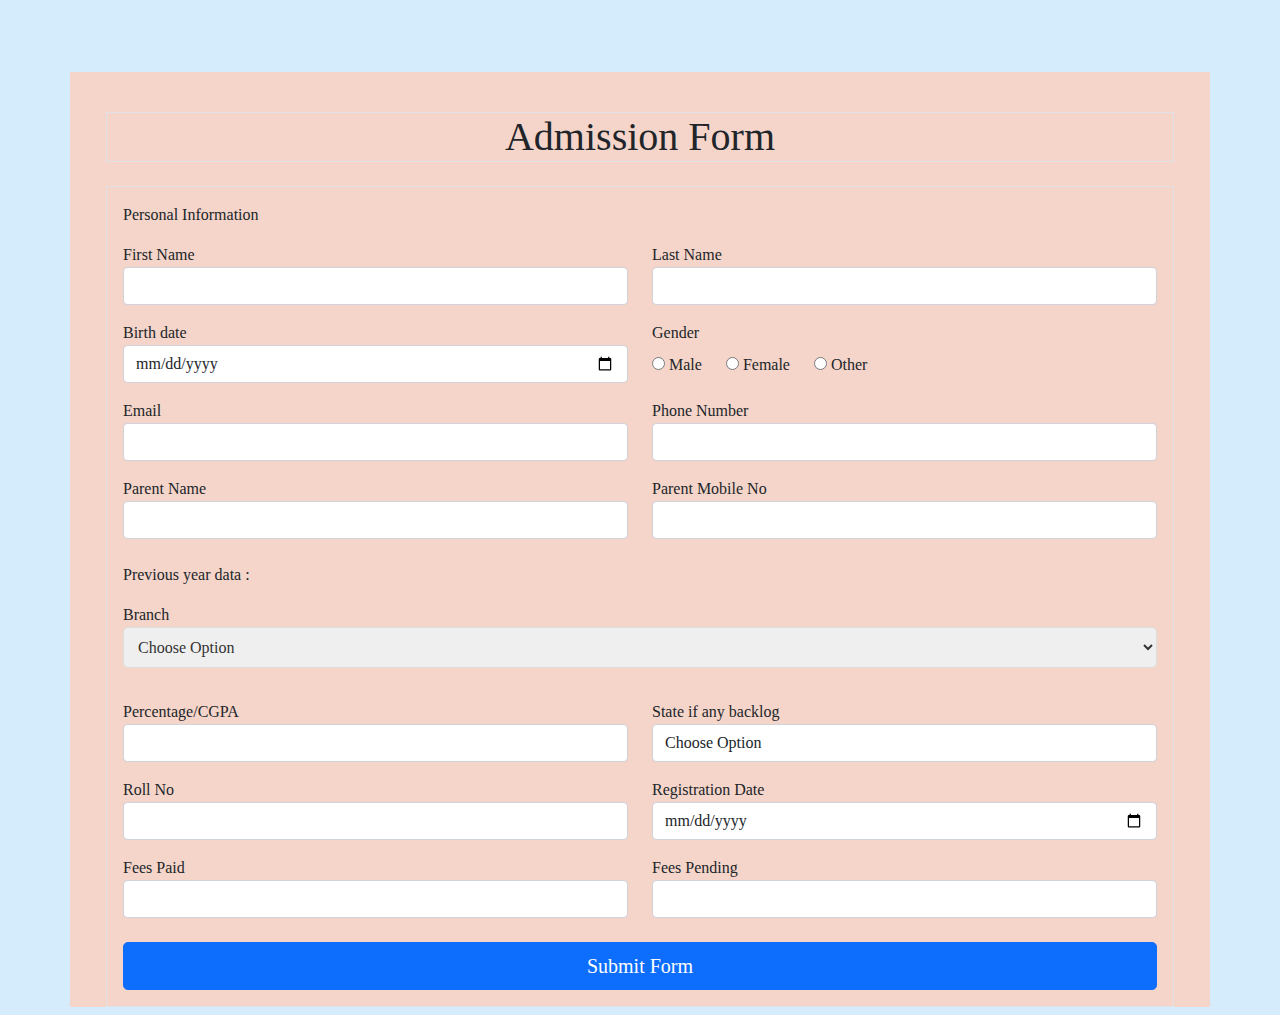
<file: index.html>
<!DOCTYPE html>
<html lang="en">
  <head>
    <meta charset="UTF-8" />
    <meta http-equiv="X-UA-Compatible" content="IE=edge" />
    <meta name="viewport" content="width=device-width, initial-scale=1.0" />
    <link rel="stylesheet" href="css/bootstrap.min.css" />
    <link
      rel="stylesheet"
      href="https://cdn.jsdelivr.net/npm/bootstrap-icons@1.7.2/font/bootstrap-icons.css"
    />
    <link rel="stylesheet" href="css/style.css" />
    <title>21-22 Admission</title>
  </head>

  <body>
    <main class="mt-5 pt-3">
      <div class="container con">
        <div class="container-fluid px-4">
          <div class="row g-3 my-2">
            <div class="rounded">
              <div class="h1 my-4 text-center border">Admission Form</div>
              <form id="studentForm">
                <div class="border p-3">
                  <div>Personal Information</div>
                  <div class="row">
                    <div class="col-md-6 mt-md-3 mt-3">
                      <label>First Name</label>
                      <input
                        type="text"
                        id="firstName"
                        class="form-control"
                        required
                      />
                    </div>
                    <div class="col-md-6 mt-md-3 mt-3">
                      <label>Last Name</label>
                      <input
                        type="text"
                        id="lastName"
                        class="form-control"
                        required
                      />
                    </div>
                  </div>
                  <div class="row">
                    <div class="col-md-6 mt-md-3 mt-3">
                      <label>Birth date</label>
                      <input
                        type="date"
                        id="dob"
                        class="form-control"
                        required
                      />
                    </div>
                    <div class="col-md-6 mt-md-3 mt-3">
                      <label>Gender</label>
                      <div class="d-flex align-items-center mt-2">
                        <label class="option">
                          <input type="radio" name="gender" value="male" />
                          Male <span class="checkmark"></span>
                        </label>
                        <label class="option ms-4">
                          <input type="radio" name="gender" value="female" />
                          Female <span class="checkmark"></span>
                        </label>
                        <label class="option ms-4">
                          <input type="radio" name="gender" value="other" />
                          Other <span class="checkmark"></span>
                        </label>
                      </div>
                    </div>
                  </div>
                  <div class="row">
                    <div class="col-md-6 mt-md-3 mt-3">
                      <label>Email</label>
                      <input
                        type="email"
                        id="email"
                        class="form-control"
                        required
                      />
                    </div>
                    <div class="col-md-6 mt-md-3 mt-3">
                      <label>Phone Number</label>
                      <input
                        type="tel"
                        id="contactNo"
                        class="form-control"
                        required
                      />
                    </div>
                  </div>
                  <div class="row">
                    <div class="col-md-6 mt-md-3 mt-3">
                      <label>Parent Name</label>
                      <input
                        type="text"
                        id="parentName"
                        class="form-control"
                        required
                      />
                    </div>
                    <div class="col-md-6 mt-md-3 mt-3">
                      <label>Parent Mobile No</label>
                      <input
                        type="tel"
                        id="parentMobileNo"
                        class="form-control"
                        required
                      />
                    </div>
                  </div>
                  <br>
                  <div>Previous year data :</div>
                  <div class="my-md-3 my-3">
                    <label>Branch</label>
                    <select id="sub" required>
                      <option value="" selected hidden>Choose Option</option>
                      <option value="Maths">IT</option>
                      <option value="Science">CSE</option>
                      <option value="Social">Mechanical</option>
                      <option value="Hindi">Civil</option>
                    </select>
                  </div>
                  
                  <div class="row">
                    <div class="col-md-6 mt-md-3 mt-3">
                      <label for="percentage">Percentage/CGPA</label>
                      <input type="text" id="percentage" class="form-control" required>
                    </div>
                    <div class="col-md-6 mt-md-3 mt-3">
                      <label for="atkt">State if any backlog</label>
                      <select name="atkt" id="atkt" class="form-control">
                        <option value="" selected hidden>Choose Option</option>
                        <option value="0">Zero</option>
                        <option value="1">1</option>
                        <option value="2">2</option>
                        <option value="3">3</option>
                        <option value="4">4</option>
                        <option value="5">5</option>
                        <option value="6">>5</option>
                      </select>
                    </div>
                  </div>
                  <div class="row">
                    <div class="col-md-6 mt-md-3 mt-3">
                      <label>Roll No</label>
                      <input
                        type="text"
                        id="rollno"
                        class="form-control"
                        required
                      />
                    </div>
                    <div class="col-md-6 mt-md-3 mt-3">
                      <label>Registration Date</label>
                      <input
                        type="date"
                        id="registrationDate"
                        class="form-control"
                        required
                      />
                    </div>
                  </div>
                  <div class="row">
                    <div class="col-md-6 mt-md-3 mt-3">
                      <label>Fees Paid</label>
                      <input type="text" id="feepaid" class="form-control" required>
                    </div>
                    <div class="col-md-6 mt-md-3 mt-3">
                      <label>Fees Pending</label>
                      <input type="text" id="feepending" class="form-control" required>
                    </div>
                  </div>
                  
                  <div class="d-grid mt-4">
                    <button
                      class="btn btn-primary btn-lg"
                      id="btnAddStudent"
                      type="button"
                    >
                      Submit Form
                    </button>
                  </div>
                </div>
              </form>
            </div>
          </div>
        </div>
      </div>
    </main>
    <script src="./js/bootstrap.bundle.min.js"></script>
    <script src="./js/jquery-3.5.1.js"></script>
    <script src="./js/myscript.js"></script>
  </body>
</html>
</file>
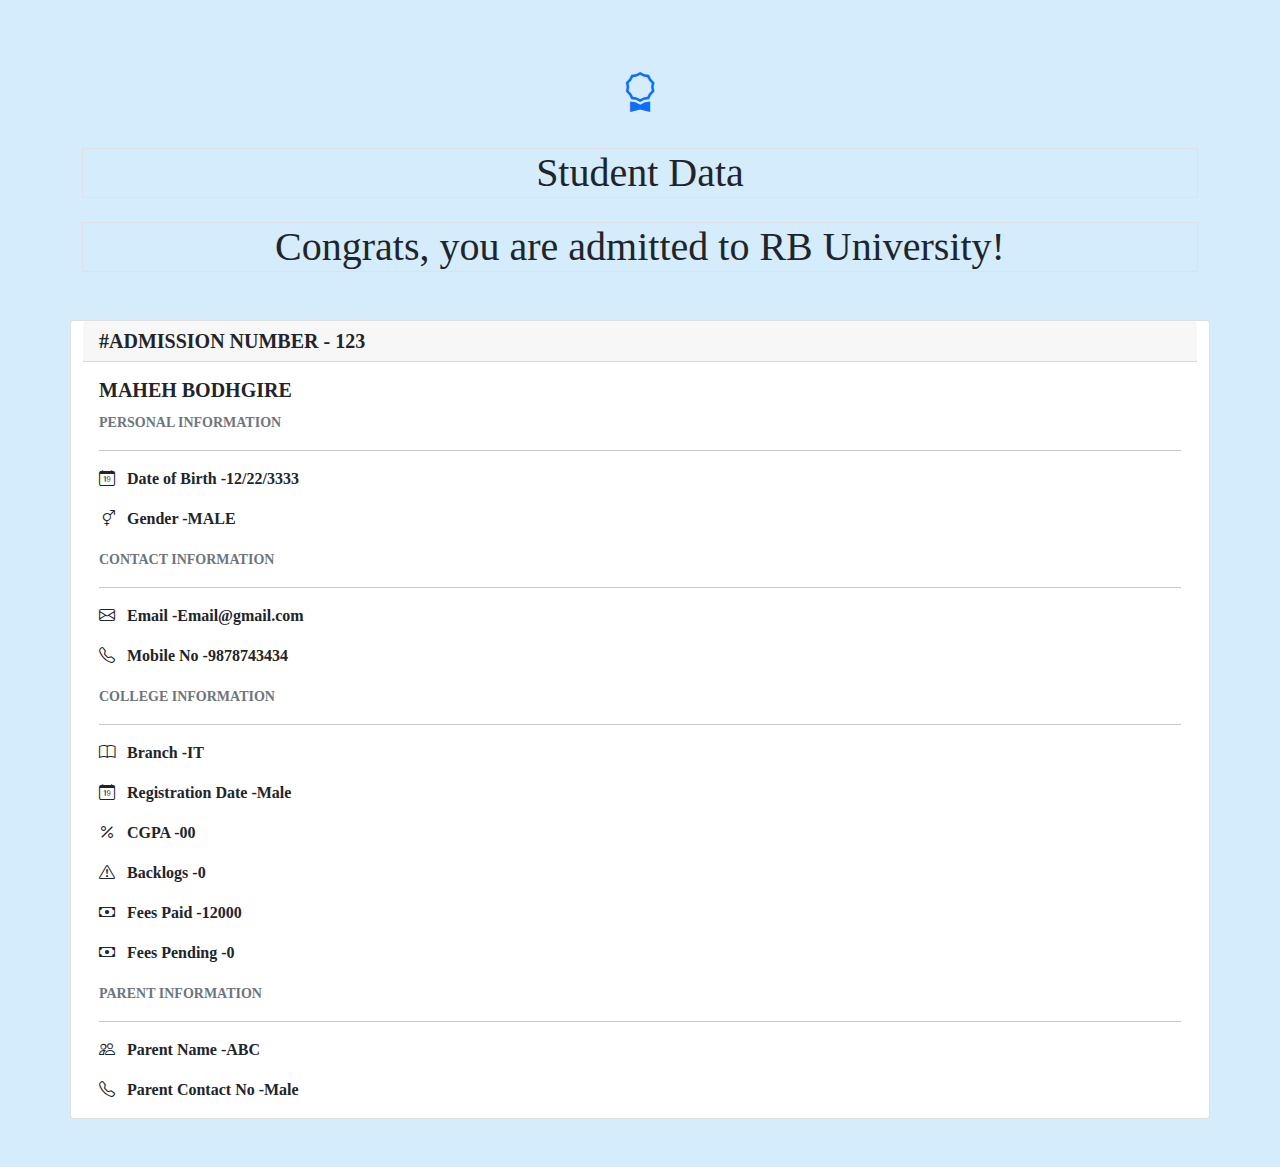
<file: display-data.html>
<!DOCTYPE html>
<html lang="en">
  <head>
    <meta charset="UTF-8" />
    <meta http-equiv="X-UA-Compatible" content="IE=edge" />
    <meta name="viewport" content="width=device-width, initial-scale=1.0" />
    <link rel="stylesheet" href="css/bootstrap.min.css" />
    <link
      rel="stylesheet"
      href="https://cdn.jsdelivr.net/npm/bootstrap-icons@1.4.1/font/bootstrap-icons.css"
    />
    <link rel="stylesheet" href="css/style.css" />
    <title>Student Admission Form</title>
  </head>

  <body>
    <main class="mt-5 pt-3">
      <div class="text-center">
        <i class="bi bi-award fs-1 text-primary"></i>
      </div>
      <div class="container">
        <div class="h1 my-4 text-center border">Student Data</div>
        <div class="h1 my-4 text-center border">Congrats, you are admitted to RB University!</div>
        <div class="row my-5">
          <div class="card">
            <div class="card-header fw-bolder h5 text-uppercase">
              #Admission Number - <span id="rollno">123</span>
            </div>
            <div class="card-body">
              <h5 class="card-title fw-bold text-uppercase">
                <span id="firstName">Maheh</span>
                <span id="lastName">Bodhgire</span>
              </h5>
              <small class="text-uppercase fw-bold text-muted">
                Personal Information
              </small>
              <hr />
              <p class="card-text fs-6 fw-bold">
                <i class="bi bi-calendar-date me-2"></i>
                Date of Birth -<span id="dob">12/22/3333</span>
              </p>
              <p class="card-text fs-6 fw-bold">
                <i class="bi bi-gender-ambiguous me-2"></i>
                Gender -<span id="gender" class="text-uppercase">Male</span>
              </p>
              <small class="text-uppercase fw-bold text-muted">
                Contact Information
              </small>
              <hr />
              <p class="card-text fs-6 fw-bold">
                <i class="bi bi-envelope me-2"></i>
                Email -<span id="email">Email@gmail.com</span>
              </p>
              <p class="card-text fs-6 fw-bold">
                <i class="bi bi-telephone me-2"></i>
                Mobile No -<span id="contactNo">9878743434</span>
              </p>

              <small class="text-uppercase fw-bold text-muted">
                College Information
              </small>
              <hr />
              <p class="card-text fs-6 fw-bold">
                <i class="bi bi-book me-2"></i>
                Branch -<span id="branch">IT</span>
              </p>
              <p class="card-text fs-6 fw-bold">
                <i class="bi bi-calendar-date me-2"></i>
                Registration Date -<span id="registrationDate">Male</span>
              </p>
              <p class="card-text fs-6 fw-bold">
                <i class="bi bi-percent me-2"></i>
                CGPA -<span id="percentage">00</span>
              </p>
              <p class="card-text fs-6 fw-bold">
                <i class="bi bi-exclamation-triangle me-2"></i>
                Backlogs -<span id="backlog">0</span>
              </p>
              <p class="card-text fs-6 fw-bold">
                <i class="bi bi-cash me-2"></i>
                Fees Paid -<span id="feepaid">12000</span>
              </p>
              <p class="card-text fs-6 fw-bold">
                <i class="bi bi-cash me-2"></i>
                 Fees Pending -<span id="feepending">0</span>
              </p>
              <small class="text-uppercase fw-bold text-muted">
                Parent Information
              </small>
              <hr />
              <p class="card-text fs-6 fw-bold">
                <i class="bi bi-people me-2"></i>
                Parent Name -<span id="parentName">ABC</span>
              </p>
              <p class="card-text fs-6 fw-bold">
                <i class="bi bi-telephone me-2"></i>
                Parent Contact No -<span id="parentContactNo">Male</span>
              </p>
            </div>
          </div>
        </div>
      </div>
    </main>
    <script src="./js/bootstrap.bundle.min.js"></script>
    <script src="./js/jquery-3.5.1.js"></script>
    <script src="./js/display-data.js"></script>
  </body>
</html>
</file>
<file: css/style.css>
@import url("https://cdn.jsdelivr.net/npm/bootstrap-icons@1.7.2/font/bootstrap-icons.css");
#sub {
     display: block;
     width: 100%;
     border: 1px solid #ddd;
     padding: 10px;
     border-radius: 5px;
     color: #333
 }

 #sub:focus {
     outline: none
 }

 body{
     background-color: rgba(209, 235, 252, 0.925);
     font-family: Georgia, 'Times New Roman', Times, serif;
 }

 .con{
     background-color: rgba(250, 209, 194, 0.863);
 }
</file>
